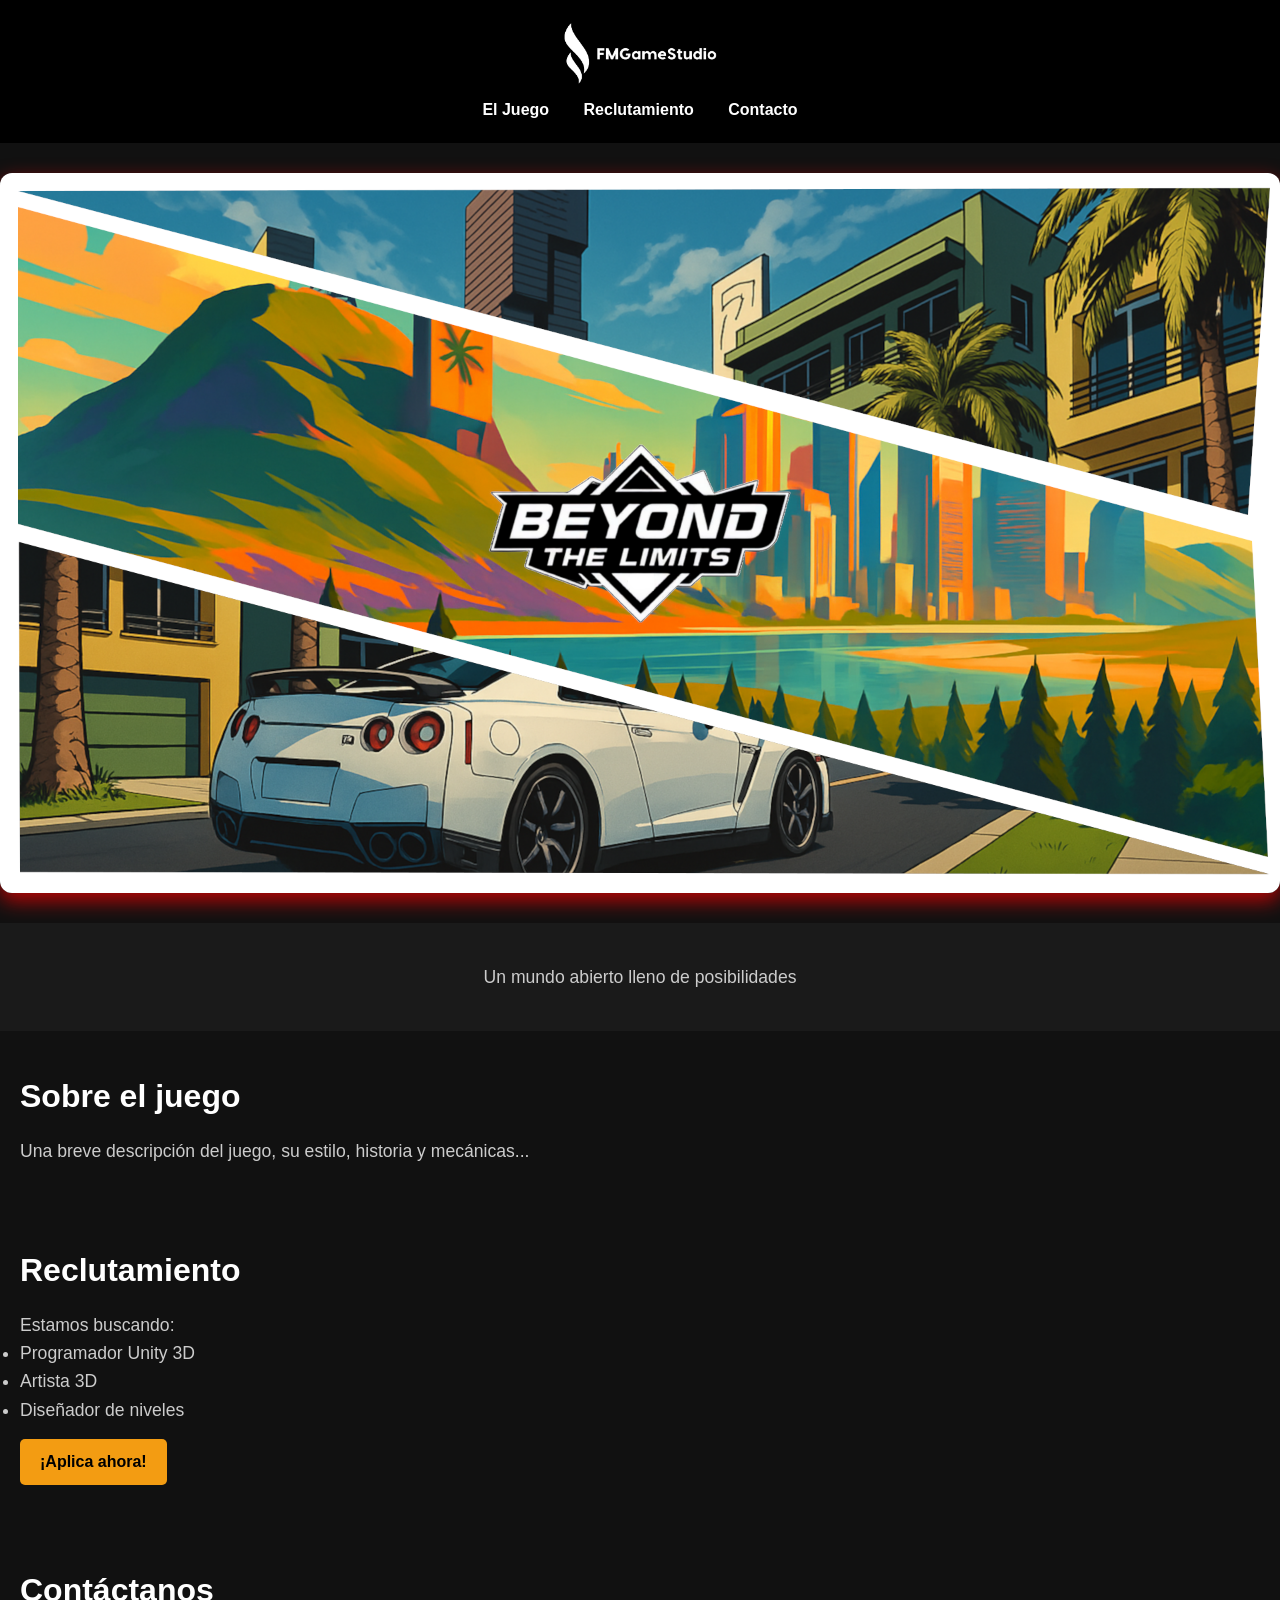
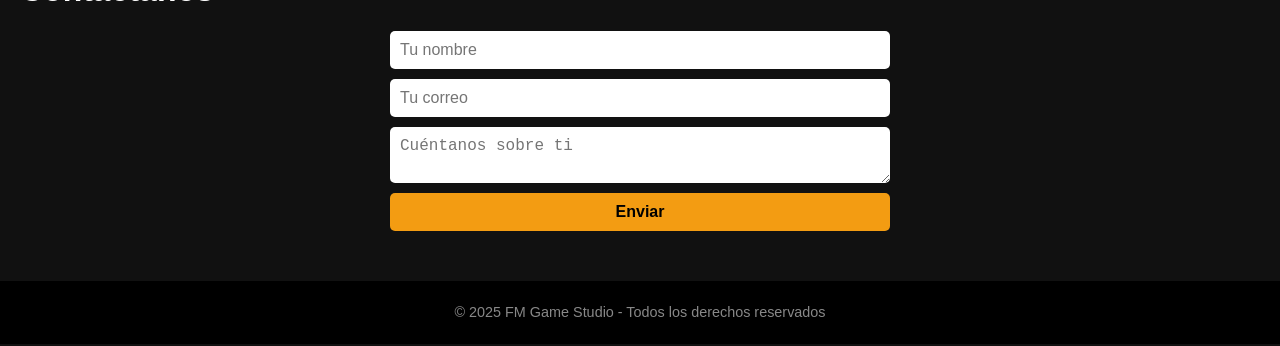
<file: index.html>
<!DOCTYPE html>
<html lang="es">
<head>
  <meta name="viewport" content="width=device-width, initial-scale=1.0">
  <meta charset="UTF-8" />
  <meta name="viewport" content="width=device-width, initial-scale=1" />
  <title>FM Game Studio</title>
  <link rel="stylesheet" href="style.css" />
</head>
<body>
  <header>
    <h1>
      <img src="logo.png" alt="FM Game Studio" class="fade-slide-zoom" />
    </h1>
    <nav>
      <a href="#game" class="fade-slide-zoom">El Juego</a>
      <a href="#jobs" class="fade-slide-zoom">Reclutamiento</a>
      <a href="#contact" class="fade-slide-zoom">Contacto</a>
    </nav>
  </header>

  <div class="game-cover">
    <img src="portada.png" alt="Imagen del juego" class="fade-slide-zoom" />
  </div>

  <section class="hero fade-slide-zoom">
    <p>Un mundo abierto lleno de posibilidades</p>
  </section>

  <section id="game" class="fade-slide-zoom">
    <h2>Sobre el juego</h2>
    <p>Una breve descripción del juego, su estilo, historia y mecánicas...</p>
  </section>

  <section id="jobs" class="fade-slide-zoom">
    <h2>Reclutamiento</h2>
    <p>Estamos buscando:</p>
    <ul>
      <li>Programador Unity 3D</li>
      <li>Artista 3D</li>
      <li>Diseñador de niveles</li>
    </ul>
    <a href="#contact" class="btn fade-slide-zoom">¡Aplica ahora!</a>
  </section>

  <section id="contact" class="fade-slide-zoom">
    <h2>Contáctanos</h2>
    <form action="https://formspree.io/f/tu_id" method="POST">
      <input type="text" name="name" placeholder="Tu nombre" required />
      <input type="email" name="email" placeholder="Tu correo" required />
      <textarea name="message" placeholder="Cuéntanos sobre ti" required></textarea>
      <button type="submit">Enviar</button>
    </form>
  </section>

  <footer class="fade-slide-zoom">
    <p>&copy; 2025 FM Game Studio - Todos los derechos reservados</p>
  </footer>
</body>
</html>
</file>
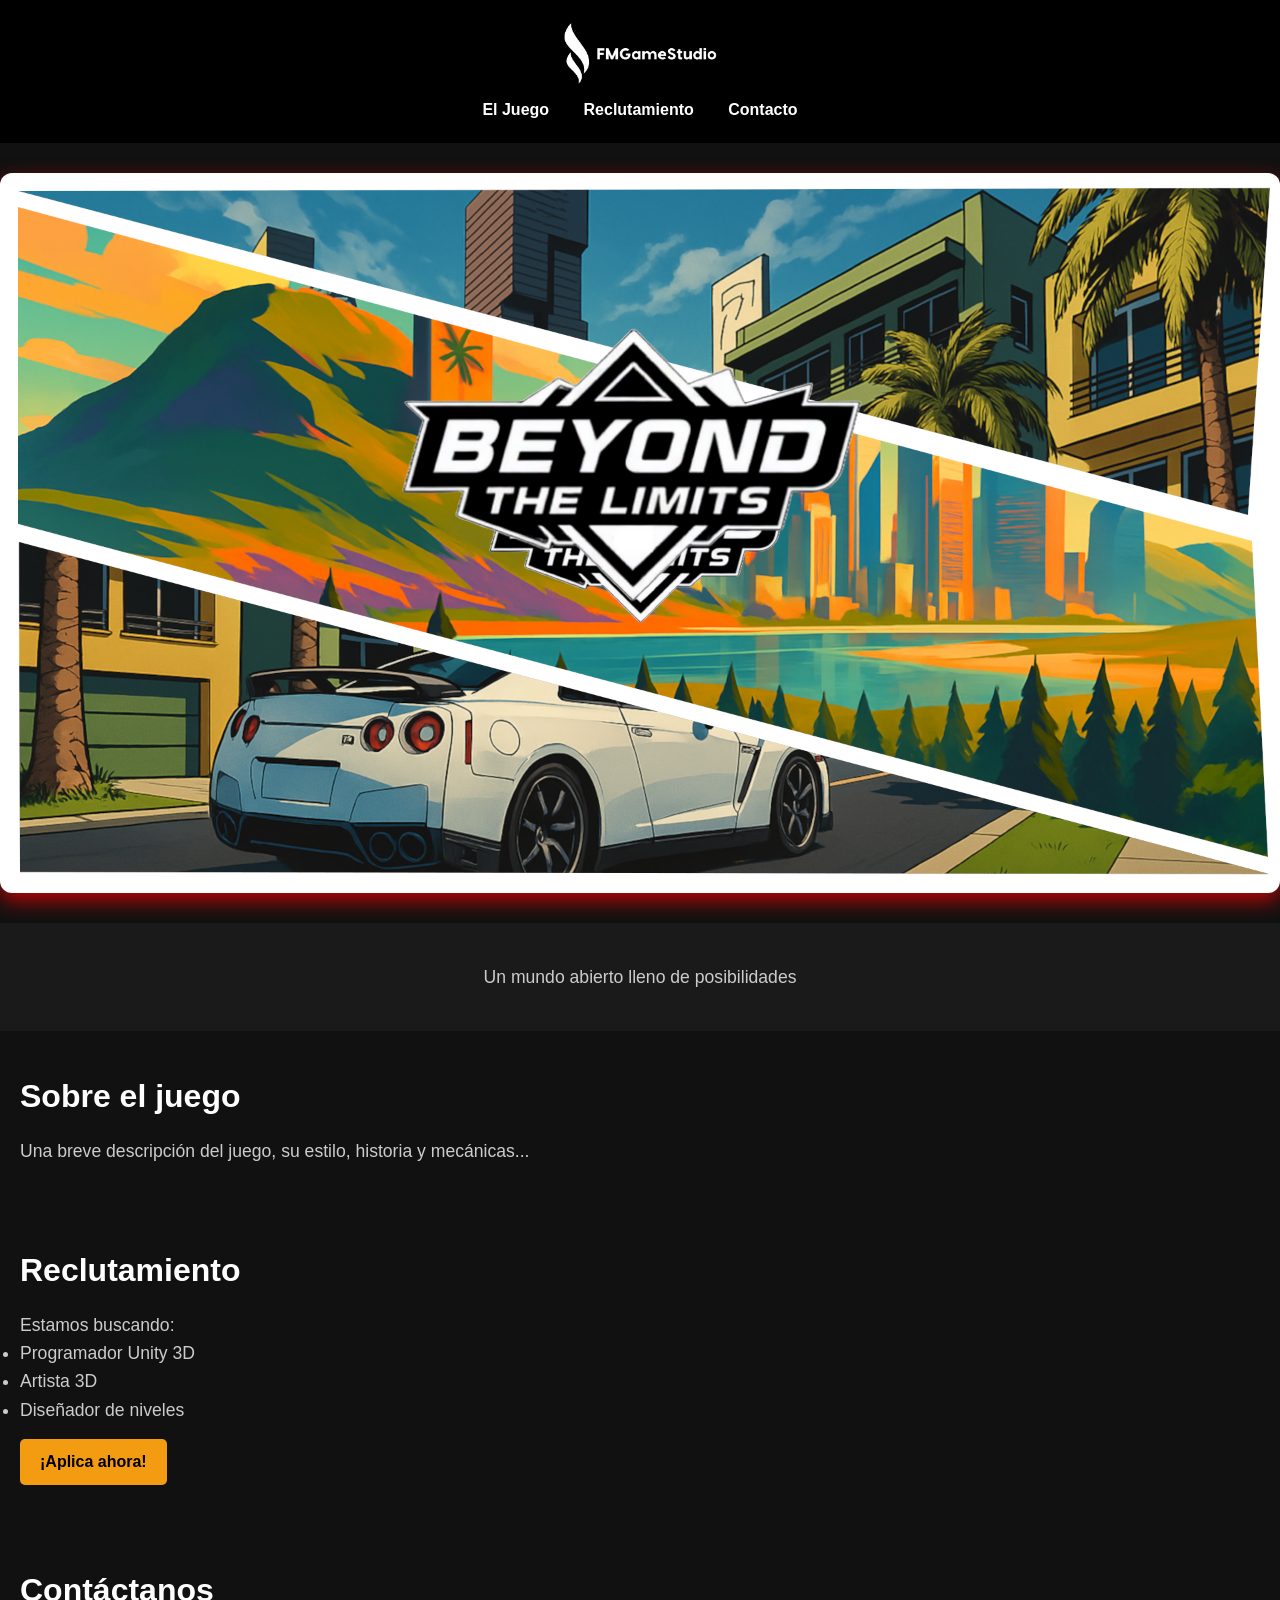
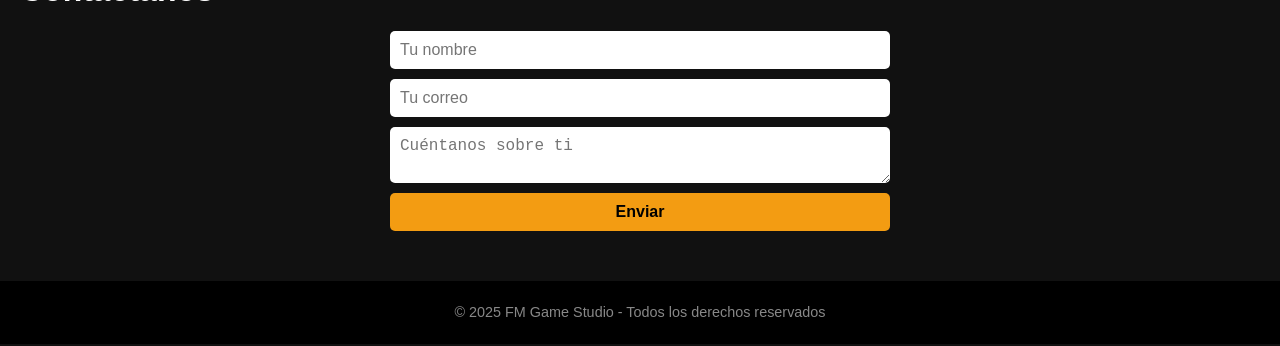
<file: main.html>
<!DOCTYPE html>
<html lang="es">
<head>
  <meta charset="UTF-8" />
  <meta name="viewport" content="width=device-width, initial-scale=1" />
  <title>FM Game Studio</title>
  <link rel="stylesheet" href="style.css" />
</head>
<body>
  <header>
    <h1>
      <img src="logo.png" alt="FM Game Studio" class="fade-slide-zoom" />
    </h1>
    <nav>
      <a href="#game" class="fade-slide-zoom">El Juego</a>
      <a href="#jobs" class="fade-slide-zoom">Reclutamiento</a>
      <a href="#contact" class="fade-slide-zoom">Contacto</a>
    </nav>
  </header>

  <div class="game-cover">
    <img src="portada.png" alt="Imagen del juego" class="fade-slide-zoom" />
    <img src="logoBeyond.png" alt="Logo del juego" class="game-logo fade-slide-zoom" />
  </div>

  <section class="hero fade-slide-zoom">
    <p>Un mundo abierto lleno de posibilidades</p>
  </section>

  <section id="game" class="fade-slide-zoom">
    <h2>Sobre el juego</h2>
    <p>Una breve descripción del juego, su estilo, historia y mecánicas...</p>
  </section>

  <section id="jobs" class="fade-slide-zoom">
    <h2>Reclutamiento</h2>
    <p>Estamos buscando:</p>
    <ul>
      <li>Programador Unity 3D</li>
      <li>Artista 3D</li>
      <li>Diseñador de niveles</li>
    </ul>
    <a href="#contact" class="btn fade-slide-zoom">¡Aplica ahora!</a>
  </section>

  <section id="contact" class="fade-slide-zoom">
    <h2>Contáctanos</h2>
    <form action="https://formspree.io/f/tu_id" method="POST">
      <input type="text" name="name" placeholder="Tu nombre" required />
      <input type="email" name="email" placeholder="Tu correo" required />
      <textarea name="message" placeholder="Cuéntanos sobre ti" required></textarea>
      <button type="submit">Enviar</button>
    </form>
  </section>

  <footer class="fade-slide-zoom">
    <p>&copy; 2025 FM Game Studio - Todos los derechos reservados</p>
  </footer>
</body>
</html>
</file>
<file: style.css>
/* Reset básico */
* {
  margin: 0;
  padding: 0;
  box-sizing: border-box;
}

body {
  font-family: Arial, sans-serif;
  background-color: #111;
  color: #fff;
  line-height: 1.6;
}

/* Header */
header {
  position: relative;
  background-color: #000;
  padding: 20px 0;
  text-align: center;
  z-index: 10;
}

header h1 img {
  max-width: 250px;
  height: auto;
  display: block;
  margin: 0 auto;
}

/* Navegación */
nav {
  margin-top: 10px;
}

nav a {
  color: #fff;
  text-decoration: none;
  margin: 0 15px;
  font-weight: bold;
  transition: color 0.3s;
}

nav a:hover {
  color: #f39c12;
}

/* Imagen grande de portada con logo superpuesto */
.game-cover {
  position: relative;
  width: 100%;
  overflow: visible;
  margin: 30px 0;
}

.game-cover img {
  width: 100%;
  height: auto;
  object-fit: contain;
  display: block;
  border-radius: 12px;
  box-shadow: 0 8px 20px rgba(255, 0, 0, 0.7);
}

/* Logo del juego superpuesto */
.game-logo {
  position: absolute;
  top: 15%;
  left: 24%;
  transform: translate(-50%, -50%);
  width: 650px !important;
  height: auto !important;
  z-index: 2;
  pointer-events: none;
  border: none !important;
  box-shadow: none !important;
  outline: none !important;
}

/* Hero */
.hero {
  text-align: center;
  padding: 40px 20px;
  background: #1a1a1a;
  font-size: 1.3rem;
  color: #ccc;
}

/* Secciones */
section {
  padding: 40px 20px;
}

section h2 {
  font-size: 2rem;
  margin-bottom: 15px;
}

section p,
section ul {
  font-size: 1.1rem;
  color: #ccc;
}

/* Botón */
.btn {
  display: inline-block;
  background: #f39c12;
  color: #000;
  padding: 10px 20px;
  margin-top: 15px;
  text-decoration: none;
  font-weight: bold;
  border-radius: 5px;
  transition: background 0.3s;
}

.btn:hover {
  background: #d35400;
}

/* Formulario */
form input,
form textarea,
form button {
  width: 100%;
  max-width: 500px;
  margin: 10px auto;
  display: block;
  padding: 10px;
  border-radius: 5px;
  border: none;
  font-size: 1rem;
}

form button {
  background-color: #f39c12;
  color: #000;
  cursor: pointer;
  font-weight: bold;
}

form button:hover {
  background-color: #d35400;
}

/* Footer */
footer {
  text-align: center;
  padding: 20px;
  background-color: #000;
  color: #888;
  font-size: 0.9rem;
}

/* Animación fade + slide + zoom suave estilo Rockstar */
.fade-slide-zoom {
  opacity: 0;
  transform: translateY(20px) scale(0.95);
  animation: fadeSlideZoomIn 1.5s ease forwards;
  animation-delay: 0.3s;
}

@keyframes fadeSlideZoomIn {
  to {
    opacity: 1;
    transform: translateY(0) scale(1);
  }
}
/* Para enlaces de navegación */
nav a {
  position: relative;
  color: #fff;
  text-decoration: none;
  margin: 0 15px;
  font-weight: bold;
  transition: color 0.3s ease;
}

nav a::after {
  content: "";
  position: absolute;
  width: 0;
  height: 2px;
  background: #c00; /* rojo */
  left: 0;
  bottom: -5px;
  transition: width 0.3s ease;
}

nav a:hover {
  color: #c00;
}

nav a:hover::after {
  width: 100%;
}

/* Para botones con clase .btn */
.btn {
  position: relative;
  display: inline-block;
  background: #f39c12;
  color: #000;
  padding: 10px 20px;
  margin-top: 15px;
  text-decoration: none;
  font-weight: bold;
  border-radius: 5px;
  transition: background 0.3s ease;
  cursor: pointer;
}

.btn::after {
  content: "";
  position: absolute;
  width: 0;
  height: 2px;
  background: #c00; /* rojo */
  left: 0;
  bottom: 5px;
  transition: width 0.3s ease;
  border-radius: 2px;
}

.btn:hover {
  background: #d35400;
  color: #000;
}

.btn:hover::after {
  width: 100%;
}@media (max-width: 768px) {
  .game-logo {
    width: 80vw;
    top: 35%;
  }

  .main-title {
    font-size: 6vw;
  }

  .menu-button {
    font-size: 5vw;
    padding: 12px 24px;
  }
}
@media (max-width: 768px) {
  header h1 img {
    max-width: 180px;
  }

  nav {
    display: flex;
    flex-direction: column;
    gap: 10px;
    margin-top: 15px;
  }

  nav a {
    margin: 5px 0;
    font-size: 1.1rem;
  }

  .game-cover {
    margin: 20px 0;
  }

  .game-cover img:first-child {
    width: 100%;
    height: auto;
    object-fit: contain;
  }

  .game-logo {
    width: 75vw !important;
    top: 28%;
    left: 30%;
    transform: translate(-50%, -50%);
  }

  .hero {
    padding: 30px 10px;
    font-size: 1.1rem;
  }

  section {
    padding: 30px 15px;
  }

  section h2 {
    font-size: 1.6rem;
  }

  section p,
  section ul {
    font-size: 1rem;
  }

  .btn {
    padding: 10px 18px;
    font-size: 1rem;
  }

  form input,
  form textarea,
  form button {
    font-size: 1rem;
    padding: 10px;
  }

  footer {
    font-size: 0.8rem;
  }
}
@media (max-width: 768px) {
  .game-logo {
    width: 80vw !important;
    top: 35%;
    left: 50%;
    transform: translate(-50%, -50%);
  }
}
</file>
